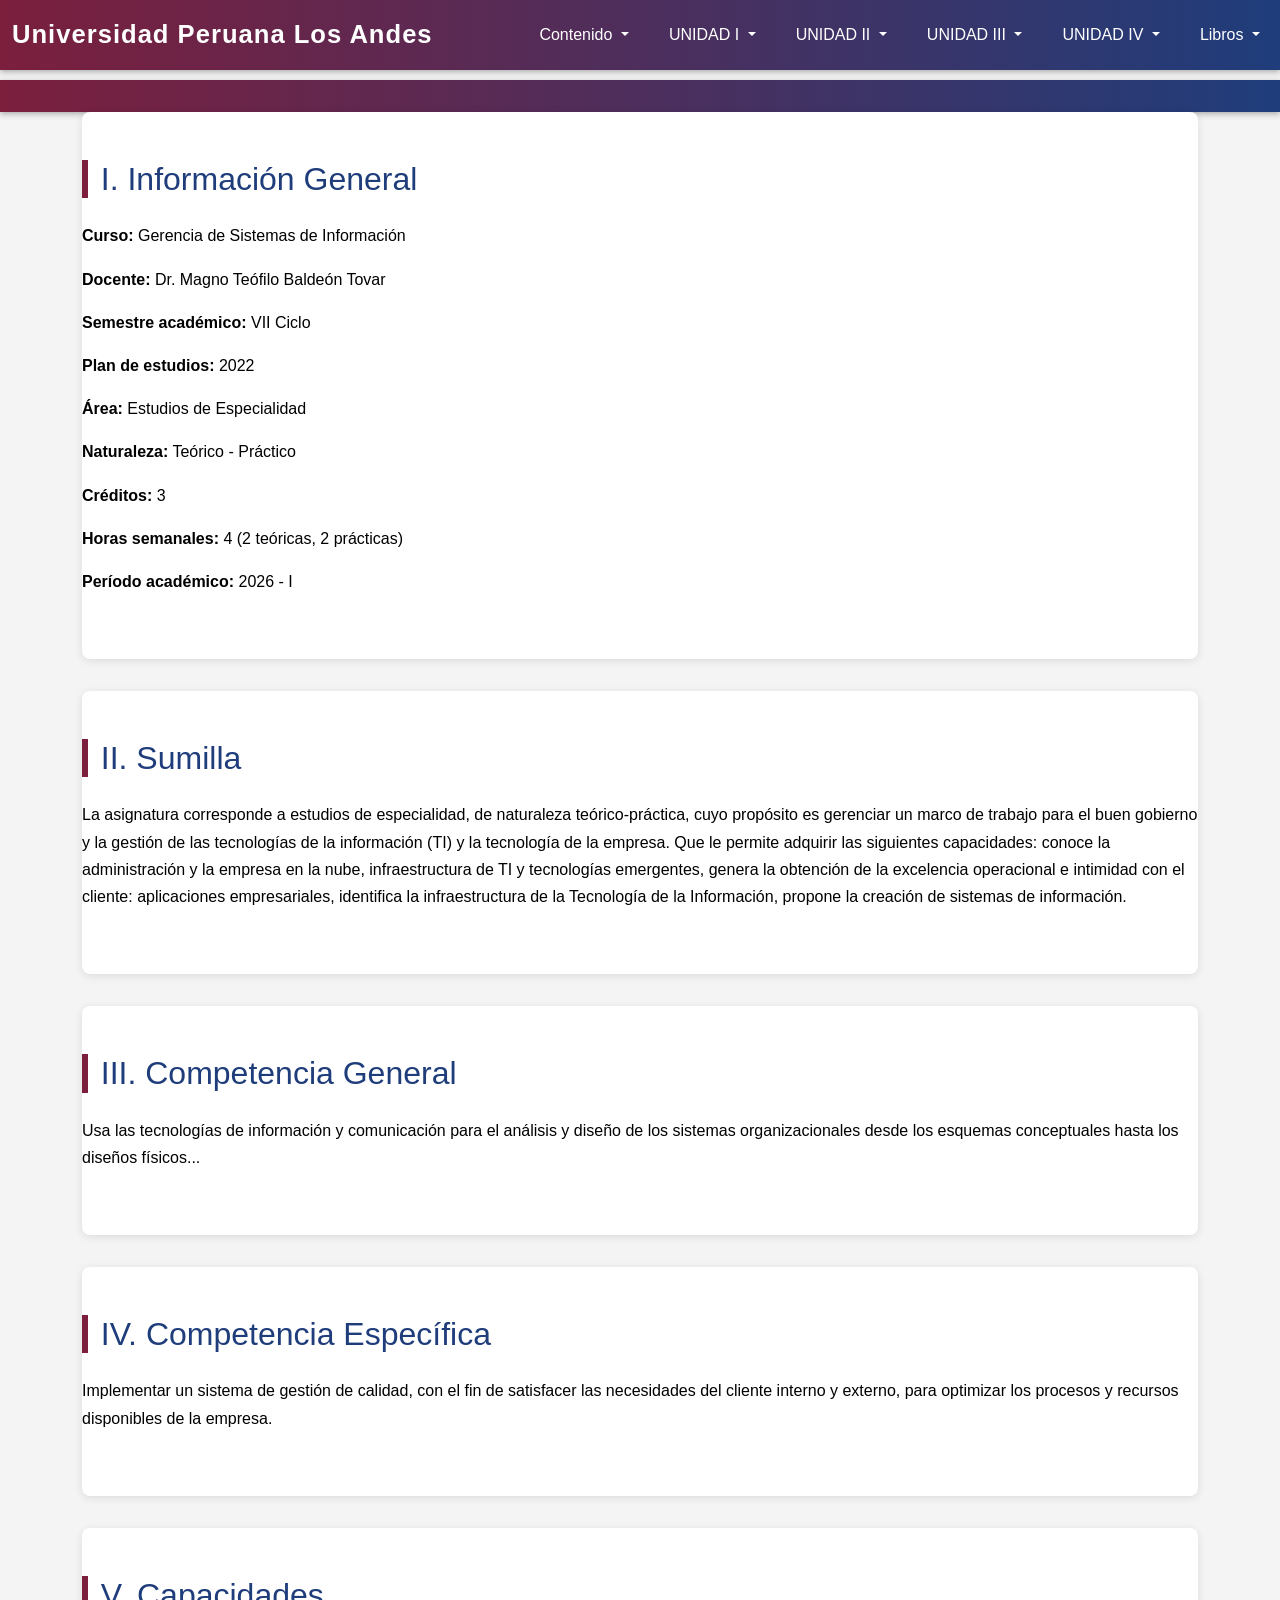
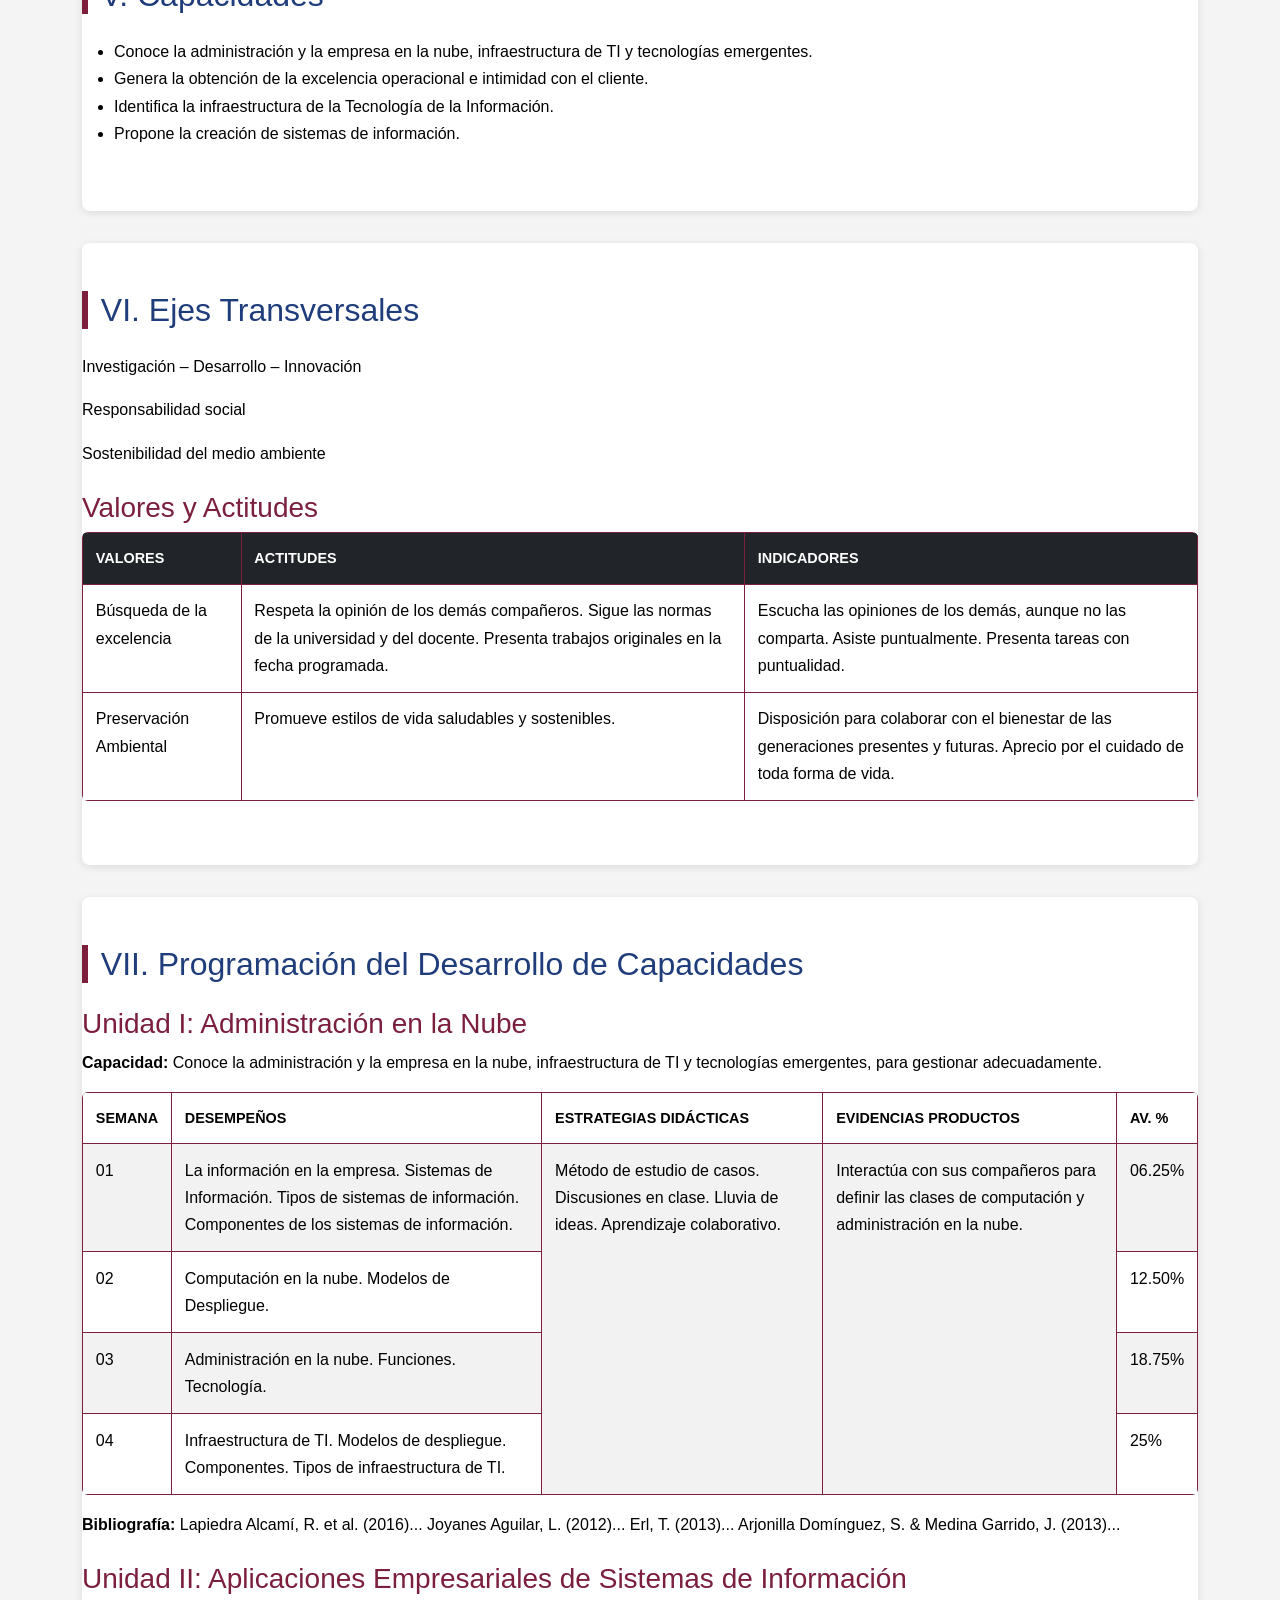
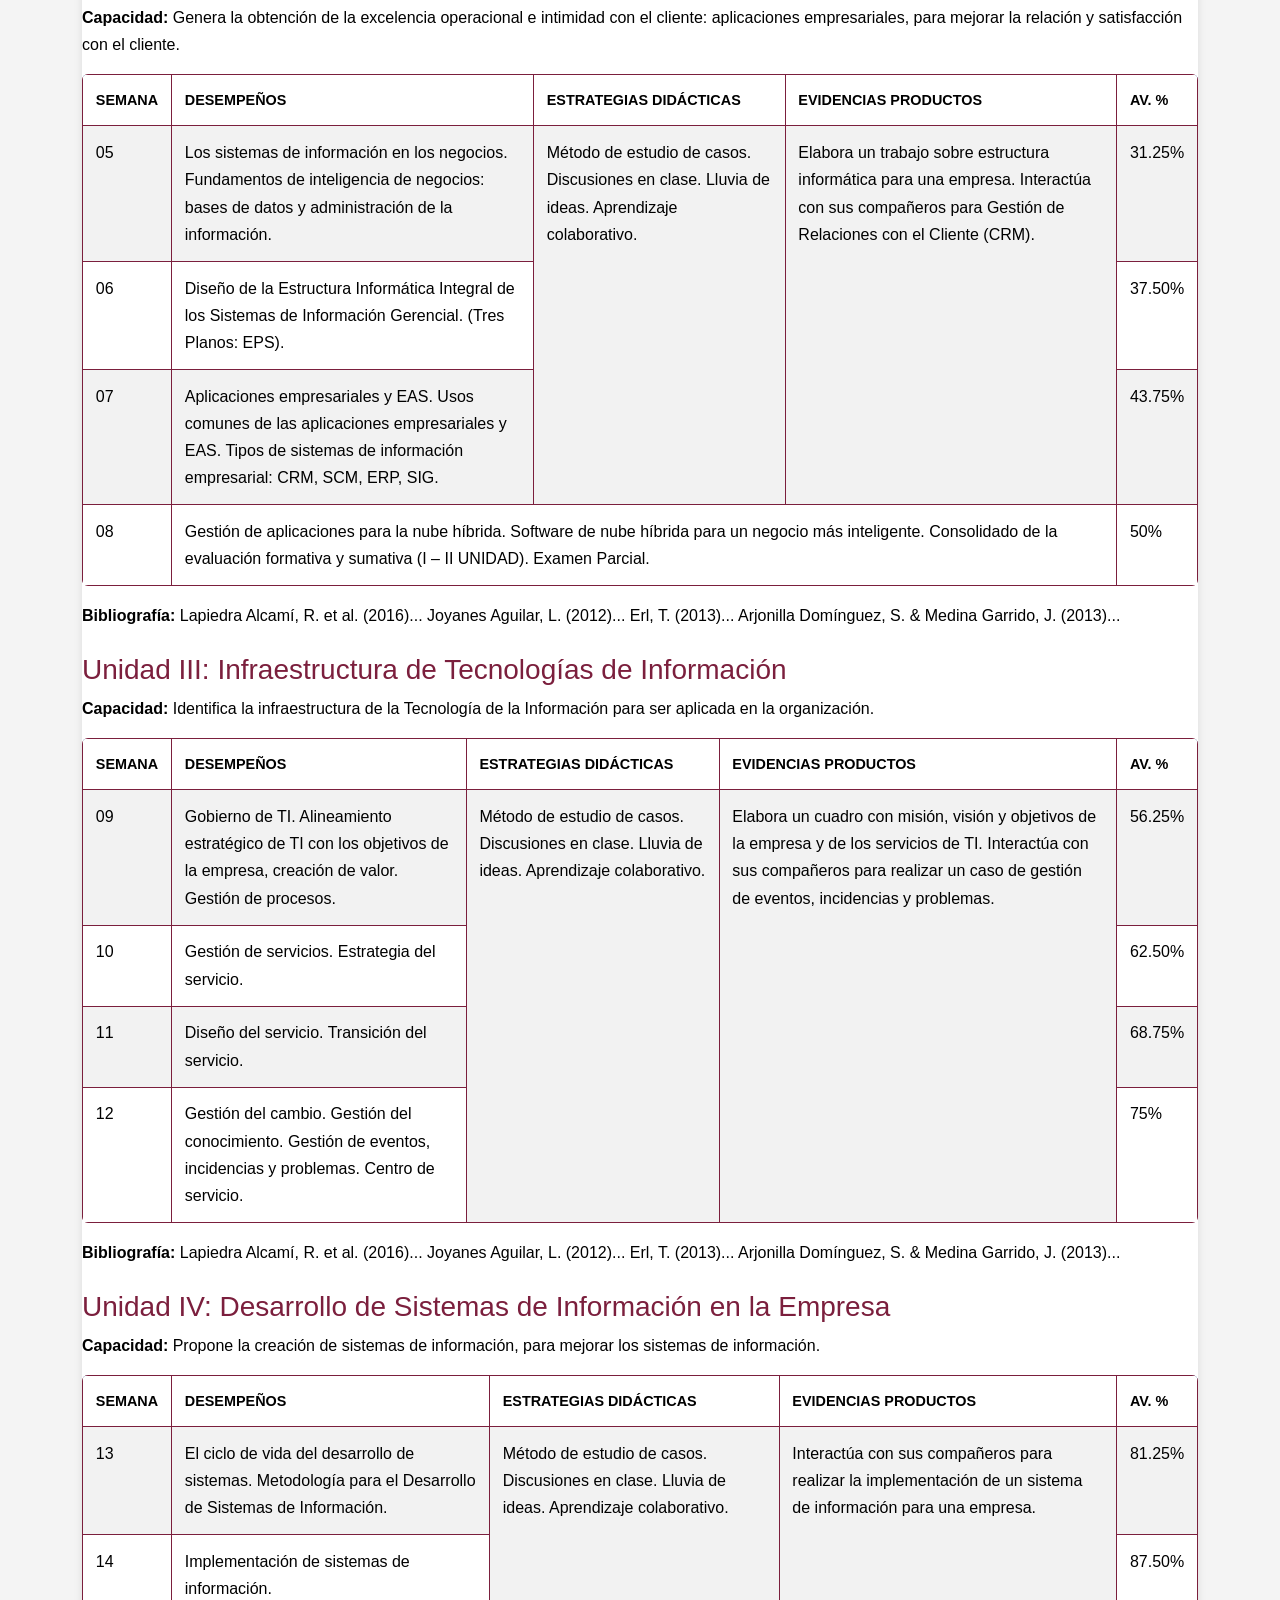
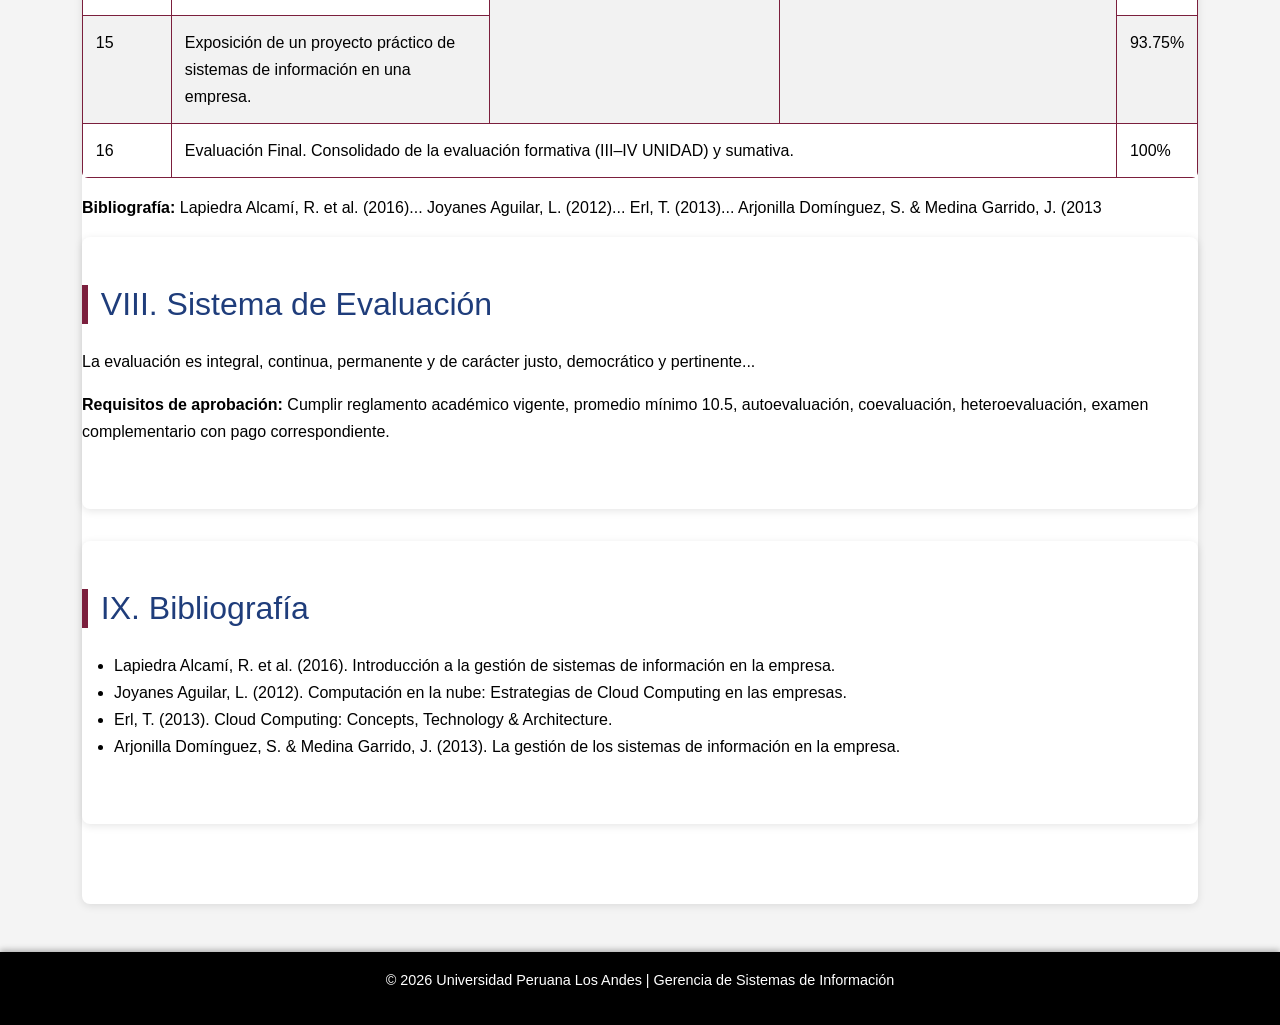
<file: index.html>
<!DOCTYPE html>
<html lang="es">

<head>
    <meta charset="UTF-8">
    <meta name="viewport" content="width=device-width, initial-scale=1">
    <title>Sílabo - Gerencia de Sistemas de Información</title>

    <!-- Bootstrap CSS -->
    <link rel="stylesheet" href="css/bootstrap.min.css">

    <!-- CSS personalizado -->
    <link rel="stylesheet" href="estilos.css">
</head>

<body>
    <!-- Encabezado -->
    <header>
        <nav class="navbar navbar-expand-lg navbar-dark fixed-top"
            style="background: linear-gradient(90deg, #7b1f3d, #1f3d7b);">
            <div class="container-fluid">
                <a class="navbar-brand fw-bold" href="#">Universidad Peruana Los Andes</a>
                <button class="navbar-toggler" type="button" data-bs-toggle="collapse" data-bs-target="#navbarContenido"
                    aria-controls="navbarContenido" aria-expanded="false" aria-label="Toggle navigation">
                    <span class="navbar-toggler-icon"></span>
                </button>

                <div class="collapse navbar-collapse" id="navbarContenido">
                    <ul class="navbar-nav ms-auto mb-2 mb-lg-0">

                        <!-- Contenido -->
                        <li class="nav-item dropdown">
                            <a class="nav-link dropdown-toggle" href="#" id="contenidoDropdown" role="button"
                                data-bs-toggle="dropdown" aria-expanded="false">
                                Contenido
                            </a>
                            <ul class="dropdown-menu" aria-labelledby="contenidoDropdown">
                                <li><a class="dropdown-item" href="#informacion">I. Información General</a></li>
                                <li><a class="dropdown-item" href="#sumilla">II. Sumilla</a></li>
                                <li><a class="dropdown-item" href="#competencia-general">III. Competencia General</a>
                                </li>
                                <li><a class="dropdown-item" href="#competencia-especifica">IV. Competencia
                                        Específica</a></li>
                                <li><a class="dropdown-item" href="#capacidades">V. Capacidades</a></li>
                                <li><a class="dropdown-item" href="#ejes">VI. Ejes Transversales</a></li>
                                <li><a class="dropdown-item" href="#programacion">VII. Programación</a></li>
                                <li><a class="dropdown-item" href="#evaluacion">VIII. Evaluación</a></li>
                                <li><a class="dropdown-item" href="#bibliografia">IX. Bibliografía</a></li>
                            </ul>
                        </li>
                        <!--sección 1- unidad 1, semanas 1-4-->
                       
                        <li class="nav-item dropdown">
                            <a class="nav-link dropdown-toggle" href="#" id="semanasDropdown" role="button"
                                data-bs-toggle="dropdown" aria-expanded="false">
                                UNIDAD I
                            </a>
                            <ul class="dropdown-menu" aria-labelledby="semanasDropdown">
                                <li><a class="dropdown-item" href="semana1.html">Semana 01</a></li>
                                <li><a class="dropdown-item" href="semana2.html">Semana 02</a></li>
                                <li><a class="dropdown-item" href="semana3.html">Semana 03</a></li>
                                <li><a class="dropdown-item" href="semana4.html">Semana 04</a></li>
                                
                            </ul>

                        </li>
                        <!--sección 1- unidad 2, semanas 5-8-->
                        <li class="nav-item dropdown">
                            <a class="nav-link dropdown-toggle" href="#" id="semanasDropdown" role="button"
                                data-bs-toggle="dropdown" aria-expanded="false">
                                UNIDAD II
                            </a>
                            <ul class="dropdown-menu" aria-labelledby="semanasDropdown">
                                <li><a class="dropdown-item" href="semana5.html">Semana 05</a></li>
                                <li><a class="dropdown-item" href="semana6.html">Semana 06</a></li>
                                <li><a class="dropdown-item" href="semana7.html">Semana 07</a></li>
                                <li><a class="dropdown-item" href="semana8.html">Semana 08</a></li>
                                <!-- ... hasta Semana 16 -->
                                <li><a class="dropdown-item" href="#">EVA</a></li>
                            </ul>

                        </li>
                        <!--sección 1- unidad 3, semanas 7-12-->
                        <li class="nav-item dropdown">
                            <a class="nav-link dropdown-toggle" href="#" id="semanasDropdown" role="button"
                                data-bs-toggle="dropdown" aria-expanded="false">
                                UNIDAD III
                            </a>
                            <ul class="dropdown-menu" aria-labelledby="semanasDropdown">
                                <li><a class="dropdown-item" href="semana9.html">Semana 09</a></li>
                                <li><a class="dropdown-item" href="semana10.html">Semana 10</a></li>
                                <li><a class="dropdown-item" href="semana11.html">Semana 11</a></li>
                                <li><a class="dropdown-item" href="semana12.html">Semana 12</a></li>
                                <!-- ... hasta Semana 16 -->
                                <li><a class="dropdown-item" href="semana16.html">Semana 16</a></li>
                            </ul>

                        </li>
                        <!--sección 1- unidad 4, semanas 13-16-->
                        <li class="nav-item dropdown">
                            <a class="nav-link dropdown-toggle" href="#" id="semanasDropdown" role="button"
                                data-bs-toggle="dropdown" aria-expanded="false">
                                UNIDAD IV
                            </a>
                         
                        </li>

                        <!-- Libros -->
                        <li class="nav-item dropdown">
                            <a class="nav-link dropdown-toggle" href="#" id="librosDropdown" role="button"
                                data-bs-toggle="dropdown" aria-expanded="false">
                                Libros
                            </a>
                            <ul class="dropdown-menu" aria-labelledby="librosDropdown">
                                <li><a class="dropdown-item" href="#bibliografia">Lapiedra Alcamí, R. et al. (2016)</a>
                                </li>
                                <li><a class="dropdown-item" href="#bibliografia">Joyanes Aguilar, L. (2012)</a></li>
                                <li><a class="dropdown-item" href="#bibliografia">Erl, T. (2013)</a></li>
                                <li><a class="dropdown-item" href="#bibliografia">Arjonilla Domínguez, S. & Medina
                                        Garrido, J. (2013)</a></li>
                            </ul>
                        </li>

                    </ul>
                </div>
            </div>
        </nav>
    </header>


    <!-- Contenido principal -->
    <main class="container">
        <!-- I -->
        <section id="informacion">
            <h2>I. Información General</h2>
            <p><strong>Curso:</strong> Gerencia de Sistemas de Información</p>
            <p><strong>Docente:</strong> Dr. Magno Teófilo Baldeón Tovar</p>
            <p><strong>Semestre académico:</strong> VII Ciclo</p>
            <p><strong>Plan de estudios:</strong> 2022</p>
            <p><strong>Área:</strong> Estudios de Especialidad</p>
            <p><strong>Naturaleza:</strong> Teórico - Práctico</p>
            <p><strong>Créditos:</strong> 3</p>
            <p><strong>Horas semanales:</strong> 4 (2 teóricas, 2 prácticas)</p>
            <p><strong>Período académico:</strong> 2026 - I</p>
        </section>

        <!-- II -->
        <section id="sumilla">
            <h2>II. Sumilla</h2>
            <p>La asignatura corresponde a estudios de especialidad, de naturaleza teórico-práctica, cuyo propósito es
                gerenciar un marco de trabajo para el buen gobierno y la gestión de las tecnologías de la información
                (TI) y la tecnología de la empresa. Que le permite adquirir las siguientes capacidades: conoce la
                administración y la empresa en la nube, infraestructura de TI y tecnologías emergentes, genera la
                obtención de la excelencia operacional e intimidad con el cliente: aplicaciones empresariales,
                identifica la infraestructura de la Tecnología de la Información, propone la creación de sistemas de
                información.</p>
        </section>

        <!-- III -->
        <section id="competencia-general">
            <h2>III. Competencia General</h2>
            <p>Usa las tecnologías de información y comunicación para el análisis y diseño de los sistemas
                organizacionales desde los esquemas conceptuales hasta los diseños físicos...</p>
        </section>

        <!-- IV -->
        <section id="competencia-especifica">
            <h2>IV. Competencia Específica</h2>
            <p>Implementar un sistema de gestión de calidad, con el fin de satisfacer las necesidades del cliente
                interno y externo, para optimizar los procesos y recursos disponibles de la empresa.</p>
        </section>

        <!-- V -->
        <section id="capacidades">
            <h2>V. Capacidades</h2>
            <ul>
                <li>Conoce la administración y la empresa en la nube, infraestructura de TI y tecnologías emergentes.
                </li>
                <li>Genera la obtención de la excelencia operacional e intimidad con el cliente.</li>
                <li>Identifica la infraestructura de la Tecnología de la Información.</li>
                <li>Propone la creación de sistemas de información.</li>
            </ul>
        </section>

        <!-- VI -->
        <section id="ejes">
            <h2>VI. Ejes Transversales</h2>
            <p>Investigación – Desarrollo – Innovación</p>
            <p>Responsabilidad social</p>
            <p>Sostenibilidad del medio ambiente</p>

            <h3>Valores y Actitudes</h3>
            <div class="table-responsive">
                <table class="table table-bordered">
                    <thead class="table-dark">
                        <tr>
                            <th>Valores</th>
                            <th>Actitudes</th>
                            <th>Indicadores</th>
                        </tr>
                    </thead>
                    <tbody>
                        <tr>
                            <td>Búsqueda de la excelencia</td>
                            <td>Respeta la opinión de los demás compañeros. Sigue las normas de la universidad y del
                                docente. Presenta trabajos originales en la fecha programada.</td>
                            <td>Escucha las opiniones de los demás, aunque no las comparta. Asiste puntualmente.
                                Presenta tareas con puntualidad.</td>
                        </tr>
                        <tr>
                            <td>Preservación Ambiental</td>
                            <td>Promueve estilos de vida saludables y sostenibles.</td>
                            <td>Disposición para colaborar con el bienestar de las generaciones presentes y futuras.
                                Aprecio por el cuidado de toda forma de vida.</td>
                        </tr>
                    </tbody>
                </table>
            </div>
        </section>

        <!-- VII -->
        <section id="programacion">
            <h2>VII. Programación del Desarrollo de Capacidades</h2>

            <!-- Unidad I -->
            <h3>Unidad I: Administración en la Nube</h3>
            <p><strong>Capacidad:</strong> Conoce la administración y la empresa en la nube, infraestructura de TI y
                tecnologías emergentes, para gestionar adecuadamente.</p>
            <div class="table-responsive">
                <table class="table table-bordered table-striped">
                    <thead>
                        <tr>
                            <th>Semana</th>
                            <th>Desempeños</th>
                            <th>Estrategias didácticas</th>
                            <th>Evidencias productos</th>
                            <th>Av. %</th>
                        </tr>
                    </thead>
                    <tbody>
                        <tr>
                            <td>01</td>
                            <td>La información en la empresa. Sistemas de Información. Tipos de sistemas de información.
                                Componentes de los sistemas de información.</td>
                            <td rowspan="4">Método de estudio de casos. Discusiones en clase. Lluvia de ideas.
                                Aprendizaje colaborativo.</td>
                            <td rowspan="4">Interactúa con sus compañeros para definir las clases de computación y
                                administración en la nube.</td>
                            <td>06.25%</td>
                        </tr>
                        <tr>
                            <td>02</td>
                            <td>Computación en la nube. Modelos de Despliegue.</td>
                            <td>12.50%</td>
                        </tr>
                        <tr>
                            <td>03</td>
                            <td>Administración en la nube. Funciones. Tecnología.</td>
                            <td>18.75%</td>
                        </tr>
                        <tr>
                            <td>04</td>
                            <td>Infraestructura de TI. Modelos de despliegue. Componentes. Tipos de infraestructura de
                                TI.</td>
                            <td>25%</td>
                        </tr>
                    </tbody>
                </table>
            </div>
            <p><strong>Bibliografía:</strong> Lapiedra Alcamí, R. et al. (2016)... Joyanes Aguilar, L. (2012)... Erl, T.
                (2013)... Arjonilla Domínguez, S. & Medina Garrido, J. (2013)...</p>

            <!-- Unidad II -->
            <h3>Unidad II: Aplicaciones Empresariales de Sistemas de Información</h3>
            <p><strong>Capacidad:</strong> Genera la obtención de la excelencia operacional e intimidad con el cliente:
                aplicaciones empresariales, para mejorar la relación y satisfacción con el cliente.</p>
            <div class="table-responsive">
                <table class="table table-bordered table-striped">
                    <thead>
                        <tr>
                            <th>Semana</th>
                            <th>Desempeños</th>
                            <th>Estrategias didácticas</th>
                            <th>Evidencias productos</th>
                            <th>Av. %</th>
                        </tr>
                    </thead>
                    <tbody>
                        <tr>
                            <td>05</td>
                            <td>Los sistemas de información en los negocios. Fundamentos de inteligencia de negocios:
                                bases de datos y administración de la información.</td>
                            <td rowspan="3">Método de estudio de casos. Discusiones en clase. Lluvia de ideas.
                                Aprendizaje colaborativo.</td>
                            <td rowspan="3">Elabora un trabajo sobre estructura informática para una empresa. Interactúa
                                con sus compañeros para Gestión de Relaciones con el Cliente (CRM).</td>
                            <td>31.25%</td>
                        </tr>
                        <tr>
                            <td>06</td>
                            <td>Diseño de la Estructura Informática Integral de los Sistemas de Información Gerencial.
                                (Tres Planos: EPS).</td>
                            <td>37.50%</td>
                        </tr>
                        <tr>
                            <td>07</td>
                            <td>Aplicaciones empresariales y EAS. Usos comunes de las aplicaciones empresariales y EAS.
                                Tipos de sistemas de información empresarial: CRM, SCM, ERP, SIG.</td>
                            <td>43.75%</td>
                        </tr>
                        <tr>
                            <td>08</td>
                            <td colspan="3">Gestión de aplicaciones para la nube híbrida. Software de nube híbrida para
                                un negocio más inteligente. Consolidado de la evaluación formativa y sumativa (I – II
                                UNIDAD). Examen Parcial.</td>
                            <td>50%</td>
                        </tr>
                    </tbody>
                </table>
            </div>
            <p><strong>Bibliografía:</strong> Lapiedra Alcamí, R. et al. (2016)... Joyanes Aguilar, L. (2012)... Erl, T.
                (2013)... Arjonilla Domínguez, S. & Medina Garrido, J. (2013)...</p>

            <!-- Unidad III -->
            <h3>Unidad III: Infraestructura de Tecnologías de Información</h3>
            <p><strong>Capacidad:</strong> Identifica la infraestructura de la Tecnología de la Información para ser
                aplicada en la organización.</p>
            <div class="table-responsive">
                <table class="table table-bordered table-striped">
                    <thead>
                        <tr>
                            <th>Semana</th>
                            <th>Desempeños</th>
                            <th>Estrategias didácticas</th>
                            <th>Evidencias productos</th>
                            <th>Av. %</th>
                        </tr>
                    </thead>
                    <tbody>
                        <tr>
                            <td>09</td>
                            <td>Gobierno de TI. Alineamiento estratégico de TI con los objetivos de la empresa, creación
                                de valor. Gestión de procesos.</td>
                            <td rowspan="4">Método de estudio de casos. Discusiones en clase. Lluvia de ideas.
                                Aprendizaje colaborativo.</td>
                            <td rowspan="4">Elabora un cuadro con misión, visión y objetivos de la empresa y de los
                                servicios de TI. Interactúa con sus compañeros para realizar un caso de gestión de
                                eventos, incidencias y problemas.</td>
                            <td>56.25%</td>
                        </tr>
                        <tr>
                            <td>10</td>
                            <td>Gestión de servicios. Estrategia del servicio.</td>
                            <td>62.50%</td>
                        </tr>
                        <tr>
                            <td>11</td>
                            <td>Diseño del servicio. Transición del servicio.</td>
                            <td>68.75%</td>
                        </tr>
                        <tr>
                            <td>12</td>
                            <td>Gestión del cambio. Gestión del conocimiento. Gestión de eventos, incidencias y
                                problemas. Centro de servicio.</td>
                            <td>75%</td>
                        </tr>
                    </tbody>
                </table>
            </div>
            <p><strong>Bibliografía:</strong> Lapiedra Alcamí, R. et al. (2016)... Joyanes Aguilar, L. (2012)... Erl, T.
                (2013)... Arjonilla Domínguez, S. & Medina Garrido, J. (2013)...</p>

            <!-- Unidad IV -->
            <h3>Unidad IV: Desarrollo de Sistemas de Información en la Empresa</h3>
            <p><strong>Capacidad:</strong> Propone la creación de sistemas de información, para mejorar los sistemas de
                información.</p>
            <div class="table-responsive">
                <table class="table table-bordered table-striped">
                    <thead>
                        <tr>
                            <th>Semana</th>
                            <th>Desempeños</th>
                            <th>Estrategias didácticas</th>
                            <th>Evidencias productos</th>
                            <th>Av. %</th>
                        </tr>
                    </thead>
                    <tbody>
                        <tr>
                            <td>13</td>
                            <td>El ciclo de vida del desarrollo de sistemas. Metodología para el Desarrollo de Sistemas
                                de Información.</td>
                            <td rowspan="3">Método de estudio de casos. Discusiones en clase. Lluvia de ideas.
                                Aprendizaje colaborativo.</td>
                            <td rowspan="3">Interactúa con sus compañeros para realizar la implementación de un sistema
                                de información para una empresa.</td>
                            <td>81.25%</td>
                        </tr>
                        <tr>
                            <td>14</td>
                            <td>Implementación de sistemas de información.</td>
                            <td>87.50%</td>
                        </tr>
                        <tr>
                            <td>15</td>
                            <td>Exposición de un proyecto práctico de sistemas de información en una empresa.</td>
                            <td>93.75%</td>
                        </tr>
                        <tr>
                            <td>16</td>
                            <td colspan="3">Evaluación Final. Consolidado de la evaluación formativa (III–IV UNIDAD) y
                                sumativa.</td>
                            <td>100%</td>
                        </tr>
                    </tbody>
                </table>
            </div>
            <p><strong>Bibliografía:</strong> Lapiedra Alcamí, R. et al. (2016)... Joyanes Aguilar, L. (2012)... Erl, T.
                (2013)... Arjonilla Domínguez, S. & Medina Garrido, J. (2013

                <!-- VIII -->
            <section id="evaluacion">
                <h2>VIII. Sistema de Evaluación</h2>
                <p>La evaluación es integral, continua, permanente y de carácter justo, democrático y pertinente...</p>
                <!-- tabla completa del documento -->
                <p><strong>Requisitos de aprobación:</strong> Cumplir reglamento académico vigente, promedio mínimo
                    10.5,
                    autoevaluación, coevaluación, heteroevaluación, examen complementario con pago correspondiente.</p>
            </section>

            <!-- IX -->
            <section id="bibliografia">
                <h2>IX. Bibliografía</h2>
                <ul>
                    <li>Lapiedra Alcamí, R. et al. (2016). Introducción a la gestión de sistemas de información en la
                        empresa.</li>
                    <li>Joyanes Aguilar, L. (2012). Computación en la nube: Estrategias de Cloud Computing en las
                        empresas.
                    </li>
                    <li>Erl, T. (2013). Cloud Computing: Concepts, Technology & Architecture.</li>
                    <li>Arjonilla Domínguez, S. & Medina Garrido, J. (2013). La gestión de los sistemas de información
                        en la
                        empresa.</li>
                </ul>
            </section>
    </main>

    <!-- Pie de página -->
    <footer>
        <p>&copy; 2026 Universidad Peruana Los Andes | Gerencia de Sistemas de Información</p>
    </footer>

    <script src="js/bootstrap.bundle.min.js"></script>
</body>

</html>
</file>
<file: estilos.css>
/* Paleta de colores */
:root {
    --color-guindo: #7b1f3d;
    --color-azul: #1f3d7b;
    --color-negro: #000000;
    --color-blanco: #ffffff;
    --color-gris: #f4f4f4;
    --color-gris-oscuro: #2c2c2c;
}

/* General */
body {
    font-family: 'Segoe UI', Tahoma, Geneva, Verdana, sans-serif;
    background-color: var(--color-gris);
    color: var(--color-negro);
    line-height: 1.7;
    margin: 0;
    padding: 0;
}

/* Encabezado */
header {
    background: linear-gradient(90deg, var(--color-guindo), var(--color-azul));
    color: var(--color-blanco);
    padding: 1rem 2rem;
    box-shadow: 0 2px 6px rgba(0, 0, 0, 0.3);
}

header .logo {
    font-size: 1.8rem;
    font-weight: bold;
    letter-spacing: 1px;
}

header nav ul {
    list-style: none;
    display: flex;
    gap: 1.5rem;
    margin: 0;
    padding: 0;
}

header nav a {
    color: var(--color-blanco);
    text-decoration: none;
    font-weight: 500;
    transition: all 0.3s ease;
}

header nav a:hover {
    color: var(--color-guindo);
    border-bottom: 2px solid var(--color-blanco);
}

/* Navbar personalizado */
.navbar {
    background: linear-gradient(90deg, #7b1f3d, #1f3d7b);
    box-shadow: 0 2px 6px rgba(0, 0, 0, 0.3);
}

.navbar-brand {
    font-size: 1.6rem;
    font-weight: bold;
    color: #ffffff !important;
    letter-spacing: 1px;
}

.navbar-nav .nav-link {
    color: #ffffff !important;
    font-weight: 500;
    transition: all 0.3s ease;
}

.navbar-nav .nav-link:hover {
    color: #ffd700 !important;
    /* dorado para resaltar */
    text-decoration: underline;
}

/* Dropdown */
.dropdown-menu {
    background-color: #1f3d7b;
    border-radius: 6px;
    border: none;
    box-shadow: 0 4px 8px rgba(0, 0, 0, 0.2);
}

.dropdown-item {
    color: #ffffff;
    transition: background-color 0.3s ease, color 0.3s ease;
}

.dropdown-item:hover {
    background-color: #7b1f3d;
    color: #ffffff;
}

/* Ajuste para header fijo */
body {
    padding-top: 80px;
    /* evita que el contenido quede tapado */
}

/* Secciones */
section {
    padding: 3rem 0;
    margin-bottom: 2rem;
    background-color: var(--color-blanco);
    border-radius: 8px;
    box-shadow: 0 2px 8px rgba(0, 0, 0, 0.1);
}

h2 {
    border-left: 6px solid var(--color-guindo);
    padding-left: 0.8rem;
    margin-bottom: 1.5rem;
    color: var(--color-azul);
}

h3,
h5 {
    color: var(--color-guindo);
    margin-top: 1.5rem;
}

/* Tablas */
.table {
    background-color: var(--color-blanco);
    border-radius: 6px;
    overflow: hidden;
}

.table thead {
    background-color: var(--color-azul);
    color: var(--color-blanco);
    text-transform: uppercase;
    font-size: 0.9rem;
}

.table-striped tbody tr:nth-of-type(odd) {
    background-color: #f9f9f9;
}

.table-bordered td,
.table-bordered th {
    border: 1px solid var(--color-guindo);
}

.table td,
.table th {
    padding: 0.8rem;
}

/* Footer */
footer {
    background: var(--color-negro);
    color: var(--color-blanco);
    text-align: center;
    padding: 1rem;
    font-size: 0.9rem;
    margin-top: 3rem;
    box-shadow: 0 -2px 6px rgba(0, 0, 0, 0.3);
}

/* Botones personalizados */
.btn-custom {
    background-color: var(--color-guindo);
    color: var(--color-blanco);
    border: none;
    padding: 0.6rem 1.2rem;
    border-radius: 4px;
    transition: all 0.3s ease;
}

.btn-custom:hover {
    background-color: var(--color-azul);
    color: var(--color-blanco);
}
</file>
